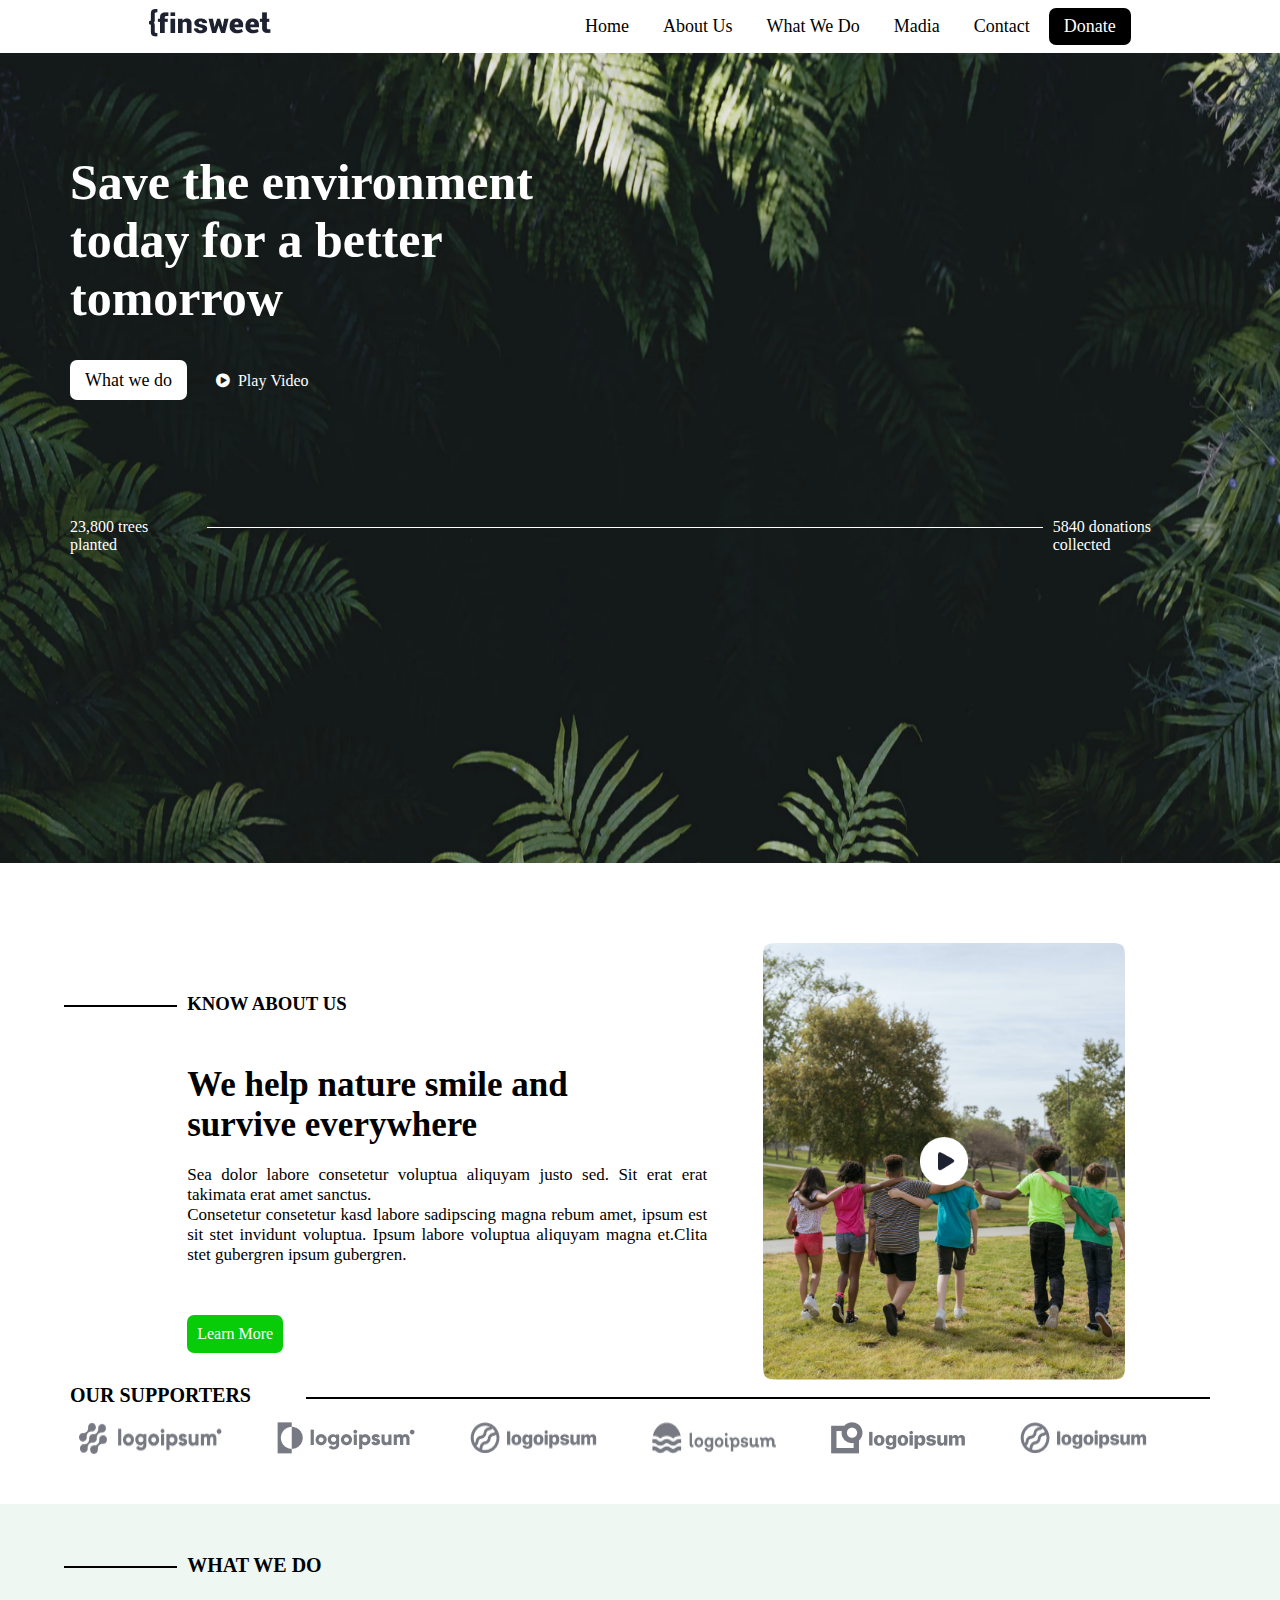
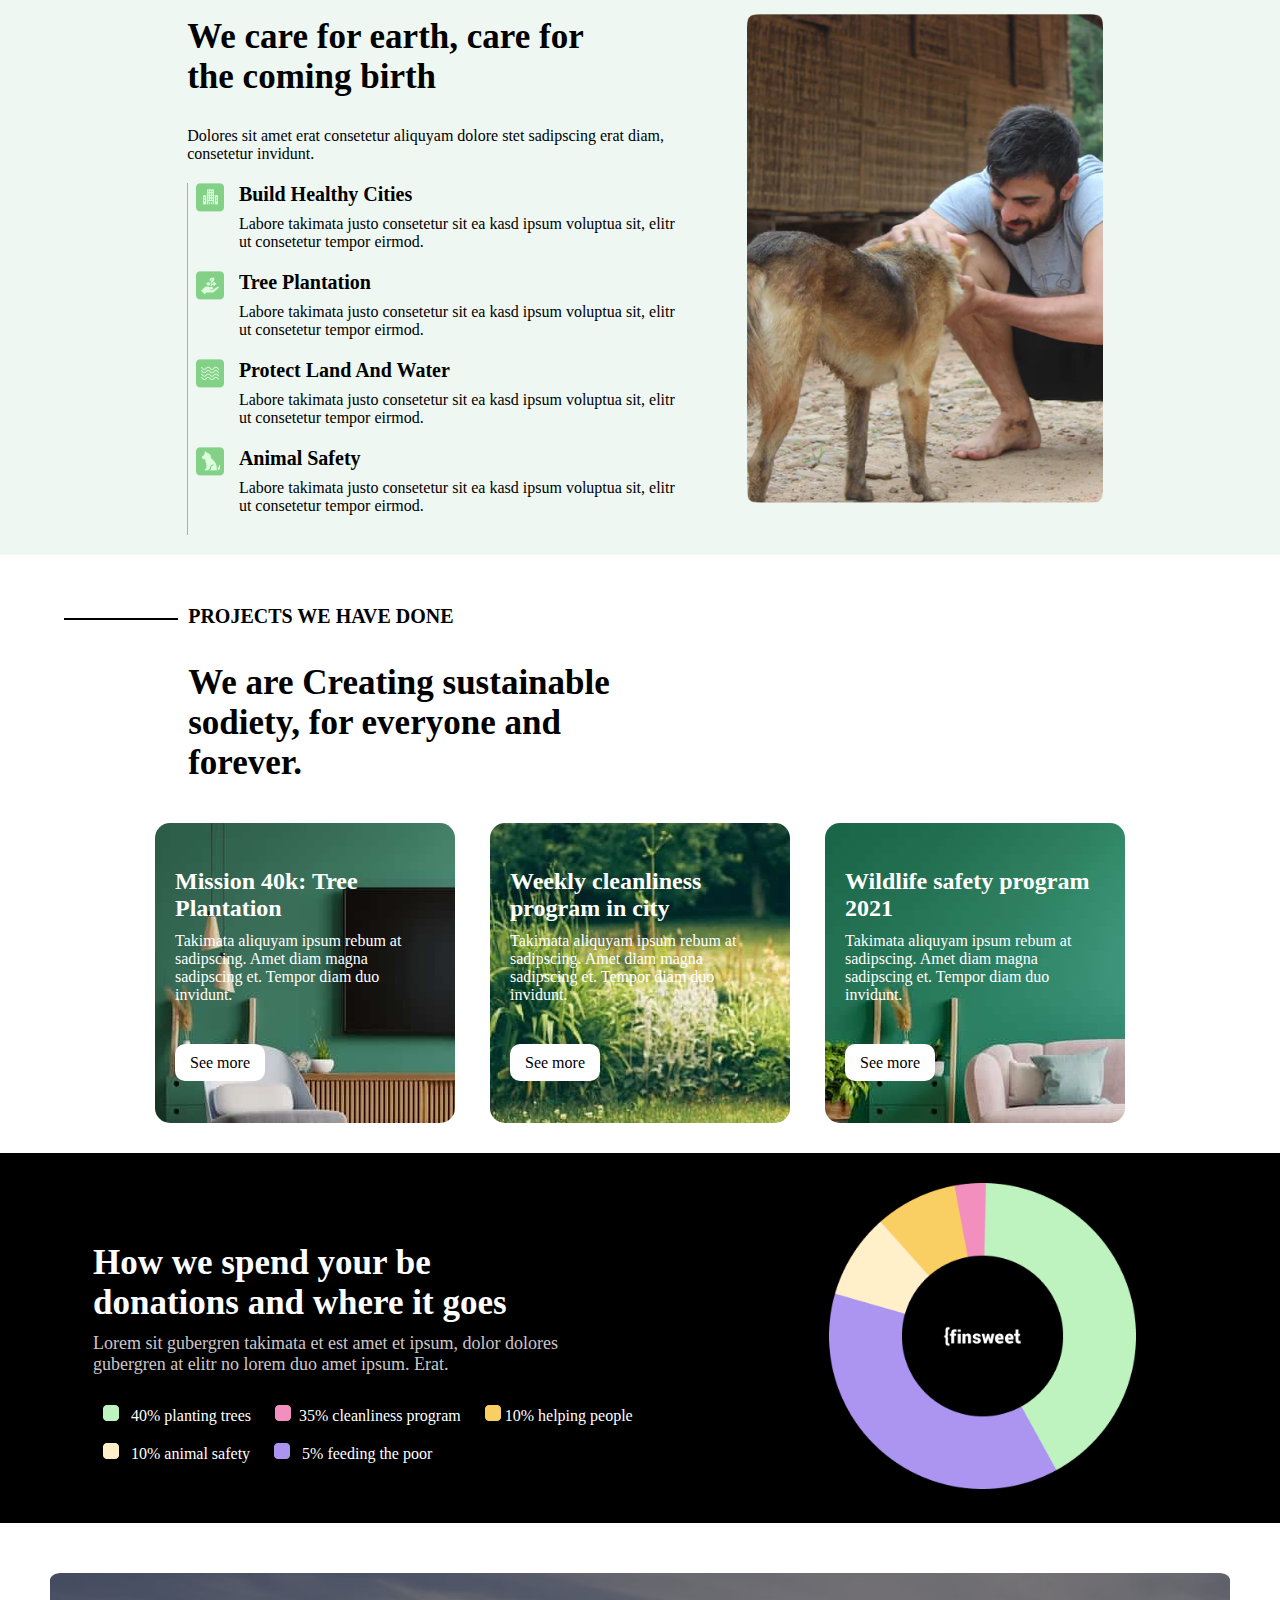
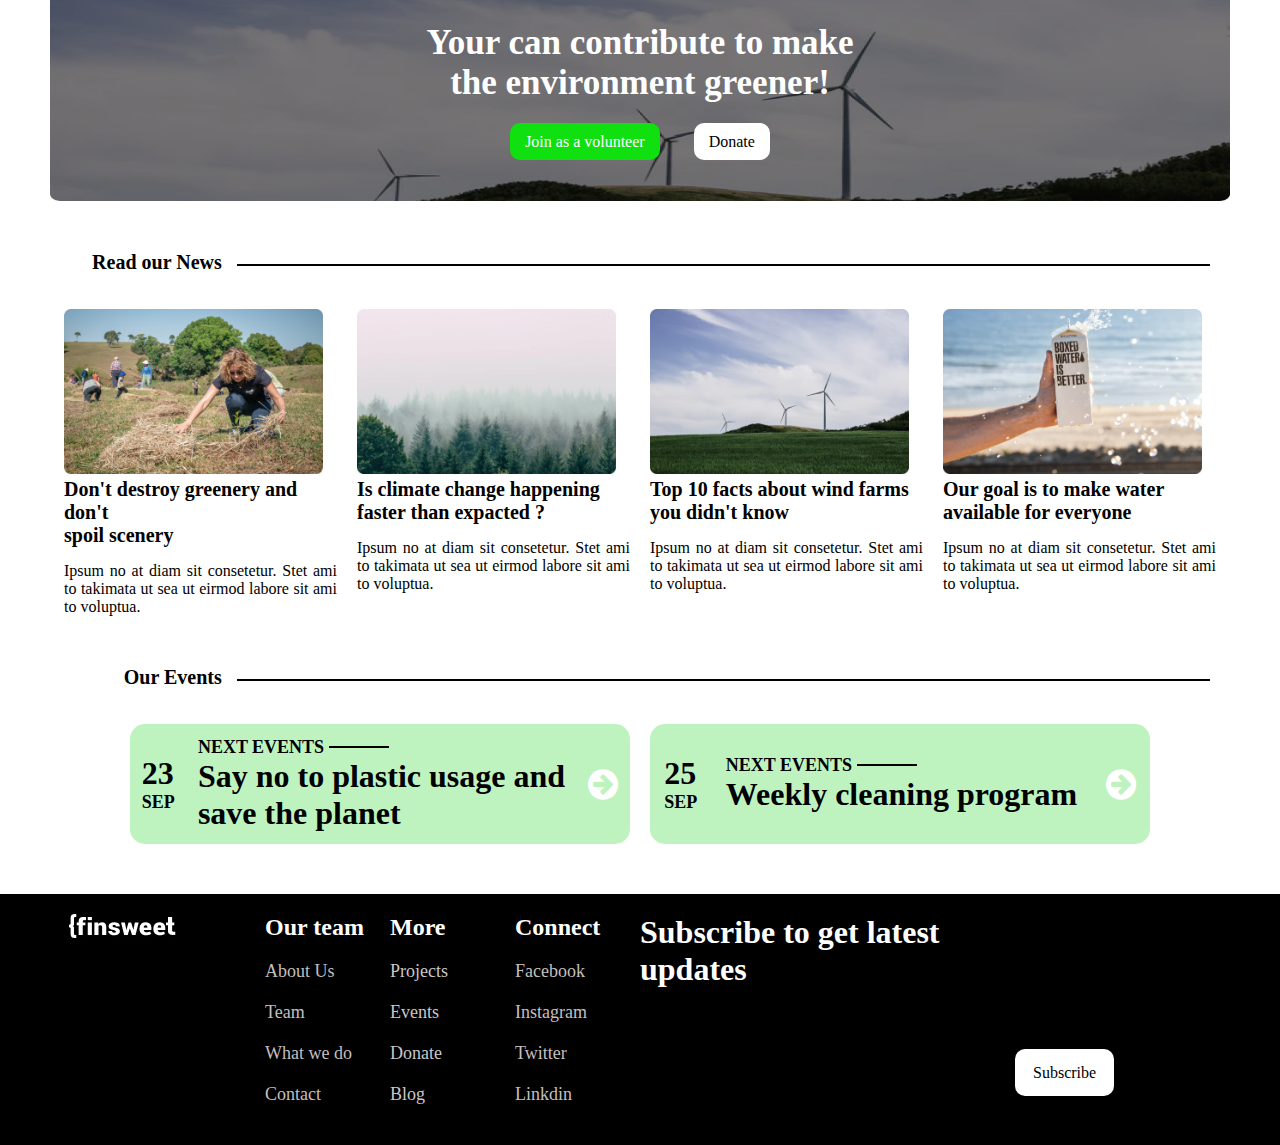
<file: index.html>
<!DOCTYPE html>
<html lang="en">
<head>
    <meta charset="UTF-8">
    <meta http-equiv="X-UA-Compatible" content="IE=edge">
    <meta name="viewport" content="width=device-width, initial-scale=1.0">
    <!-- icons link -->
    <link rel="stylesheet" href="https://cdnjs.cloudflare.com/ajax/libs/font-awesome/4.7.0/css/font-awesome.css" integrity="sha512-5A8nwdMOWrSz20fDsjczgUidUBR8liPYU+WymTZP1lmY9G6Oc7HlZv156XqnsgNUzTyMefFTcsFH/tnJE/+xBg==" crossorigin="anonymous" referrerpolicy="no-referrer" />
    <!-- css link -->
    <link rel="stylesheet" href="style.css">
    <title>Finsweet</title>
</head>
<body>
    <header>
        <!-- header section start -->
        <div class="header-section">
            <div class="logo">
                <img src="images/Shape.png" alt="logo">
            </div>
            <nav>
                <ul>
                    <li><a href="index.html">Home</a></li>
                    <li><a href="about.html">About Us</a></li>
                    <li><a href="#">What We Do</a></li>
                    <li><a href="#">Madia</a></li>
                    <li><a href="#">Contact</a></li>
                    <li><a href="#" class="donate">Donate</a></li>
                </ul>
            </nav>
        </div>
        <!-- header section end -->
        <!-- header contant section start -->
        <div class="header-contant">
            <h1>Save the environment <br> today for a better <br>   tomorrow</h1>
            <a href="#">What we do</a> 
            <i class="fa fa-play-circle" aria-hidden="true">&nbsp; Play Video</i>
            <div class="header-trees">
                <p>23,800 trees planted</p>
                <div class="header-trees-text"> </div>
                <p>5840 donations collected</p>
            </div>
        </div>
    </header>
    <main>
        <!-- about section start -->
        <section id="about">
            <div class="about">
                <div class="about-1">
                    <div class="about-left-colam"></div>
                  <div class="about-left">
                    <h3>Know about us</h3>
                    <h1>We help nature smile and <br> survive everywhere</h1>
                    <p>Sea dolor labore consetetur voluptua aliquyam justo sed. Sit erat erat takimata erat amet sanctus.</p>
                    <p>Consetetur consetetur kasd labore sadipscing magna rebum amet, ipsum est sit stet invidunt voluptua. Ipsum labore voluptua aliquyam magna et.Clita stet gubergren ipsum gubergren.</p>
                    <a href="#">Learn More</a>
                  </div>
                  <div class="about-right">
                      <img src="images/Video.png">
                  </div>
                </div>
            </div>
            <div class="supporters">
               <div class="supporter-text">
                   <h2>our supporters</h2>
               </div>
               <div class="supporter-colum"></div>
            </div>
            <div class="supporters-img">
                <img src="images/Logo (10).png">
                <img src="images/Logo (1).png">
                <img src="images/Logo (2).png">
                <img src="images/Logo (3).png">
                <img src="images/Logo (4).png">
                <img src="images/Logo (2).png">
            </div>
        </section>
        <!-- about section end -->
        <!-- what we do section start -->
        <section id="what-we-do">
            <div class="what-we-do">
                <div class="what-we-do-1">
                    <div class="what-we-do-calm"></div>
                    <div class="what-we-do-contant">
                        <h2>what we do</h2>
                        <h1>We care for earth, care for <br> the coming birth</h1>
                        <p>
                            Dolores sit amet erat consetetur aliquyam dolore stet sadipscing erat diam, consetetur invidunt.
                        </p>
                        <div class="what-we-do-text">
                            <div class="what-we-do-icons">
                                <div class="what-img">
                                    <img src="images/Icon.png" >
                                </div>
                                <div class="do-text">
                                    <h2>Build Healthy Cities</h2>
                                    <p>Labore takimata justo consetetur sit ea kasd ipsum voluptua sit, elitr ut consetetur tempor eirmod.</p>
                                </div>
                            </div>
                            <div class="what-we-do-icons">
                                <div class="what-img">
                                    <img src="images/Icon (1).png" >
                                </div>
                                <div class="do-text">
                                    <h2>Tree Plantation</h2>
                                    <p>Labore takimata justo consetetur sit ea kasd ipsum voluptua sit, elitr ut consetetur tempor eirmod.</p>
                                </div>
                            </div>
                            <div class="what-we-do-icons">
                                <div class="what-img">
                                    <img src="images/Icon (2).png" >
                                </div>
                                <div class="do-text">
                                    <h2>Protect Land and Water</h2>
                                    <p>Labore takimata justo consetetur sit ea kasd ipsum voluptua sit, elitr ut consetetur tempor eirmod.</p>
                                </div>
                            </div>
                            <div class="what-we-do-icons">
                                <div class="what-img">
                                    <img src="images/Icon (3).png" >
                                </div>
                                <div class="do-text">
                                    <h2>Animal Safety</h2>
                                    <p>Labore takimata justo consetetur sit ea kasd ipsum voluptua sit, elitr ut consetetur tempor eirmod.</p>
                                </div>
                            </div>
                        </div>
                    </div>
                    <div class="what-we-do-contant-1">
                        <img src="images/Image.png">
                    </div>
                </div>
            </div>
        </section>
        <!-- What we section end -->
        <!-- projects section start -->
        <section id="projects">
            <div class="projects">
                <div class="projects-contant">
                    <div class="projects-calm"></div>
                    <div class="projects-text">
                        <h2>Projects we have done</h2>
                        <h1>We are Creating sustainable <br> sodiety, for everyone and <br> forever.</h1>
                    </div>
                </div>
                
            </div>
            <div class="projects-contant-img">
                <div class="projects-img">
                    <div class="projects-img-1">
                        <h2>Mission 40k: Tree <br> Plantation</h2>
                        <p>Takimata aliquyam ipsum rebum at sadipscing. Amet diam magna sadipscing et. Tempor diam duo invidunt.</p>
                        <a href="#">See more</a>
                    </div>
                    <div class="projects-img-2">
                        <h2>Weekly cleanliness <br> program in city   </h2>
                        <p>Takimata aliquyam ipsum rebum at sadipscing. Amet diam magna sadipscing et. Tempor diam duo invidunt.</p>
                        <a href="#">See more</a>
                    </div>
                    <div class="projects-img-3">
                        <h2>Wildlife safety program <br> 2021</h2>
                        <p>Takimata aliquyam ipsum rebum at sadipscing. Amet diam magna sadipscing et. Tempor diam duo invidunt.</p>
                        <a href="#">See more</a>
                    </div>
                </div>
            </div>
        </section>
        <!-- Projects section end -->
        <section id="donate">
            <div class="media">
                <div class="media-contant">
                    <div class="media-left">
                        <h1>How we spend your be <br> donations and where it goes </h1>
                        <p>Lorem sit gubergren takimata et est amet et ipsum, dolor dolores gubergren at elitr no lorem duo amet ipsum. Erat.</p>
                        <span><img src="images/Rectangle 1311.png"> &nbsp; 40% planting trees</span> 
                        <span><img src="images/Rectangle 1311 (4).png" > &nbsp;35% cleanliness program </span>
                        <span><img src="images/Rectangle 1311 (3).png" >&nbsp;10% helping people</span> <br> <br>
                        <span ><img src="images/Rectangle 1311 (2).png"> &nbsp; 10% animal safety</span>
                        <span> <img src="images/Rectangle 1311 (1).png"> &nbsp; 5% feeding the poor</span>
                    </div>
                    <div class="media-right">
                        <img src="images/Chart.png">
                    </div>
                </div>
            </div>
        </section>
        <!-- media section end -->
        <!-- environment section start -->
        <section id="environment">
            <div class="volunteer">
                <h1>Your can contribute to make <br> the environment greener! </h1>
                <a href="#" id="join">Join as a volunteer</a>
                <a href="#" id="btn-donate">Donate</a>
            </div>
        </section>
        <!-- environment section end -->
        <section id="news">
            <div class="news">
                <div class="news-text"><h1>Read our News</h1></div>
                <div class="news-calm"></div>
            </div>
            <div class="news-contant">
                <div class="news-contant-1">
                    <div class="news-container">
                        <img src="images/Thumbnail.png">
                        <h2>Don't destroy greenery and don't <br> spoil scenery</h2>
                        <p>Ipsum no at diam sit consetetur. Stet ami to takimata ut sea ut eirmod labore sit ami to voluptua.</p>
                    </div>
                    <div class="news-container">
                        <img src="images/Thumbnail (1).png">
                        <h2>Is climate change happening <br> faster than expacted ?</h2>
                        <p>Ipsum no at diam sit consetetur. Stet  ami to takimata ut sea ut eirmod labore sit ami to  voluptua.</p>
                    </div>
                    <div class="news-container">
                        <img src="images/Thumbnail (2).png">
                        <h2>Top 10 facts about wind farms <br> you didn't know</h2>
                        <p>Ipsum no at diam sit consetetur. Stet ami to takimata ut sea ut eirmod labore sit  ami to voluptua.</p>
                    </div>
                    <div class="news-container">
                        <img src="images/Thumbnail (3).png">
                        <h2>Our goal is to make water <br> available for everyone</h2>
                        <p>Ipsum no at diam sit consetetur. Stet ami to takimata ut sea ut eirmod labore sit ami to voluptua.</p>
                    </div>
                </div>
            </div>
        </section>
        <!-- news section end -->
        <!-- events section start -->
        <section id="events">
            <!-- the Yousing of news section class -->
            <div class="news">
                <div class="news-text">
                    <h1>Our Events</h1>
                </div>
                <div class="news-calm"></div>
            </div>
            <div class="events">
                <div class="events-contant">
                    <div class="events-left">
                        <div class="events-left-1">
                            <h1>23</h1>
                            <h2>SEP</h2>
                        </div>
                        <div class="events-left-2">
                            <h2>next events</h2><div id="calm"></div>
                            <h1>Say no to plastic usage and <br> save the planet</h1>
                        </div>
                        <div class="events-left-3">
                            <i class="fa fa-arrow-circle-right" aria-hidden="true"></i>
                        </div>
                    </div>
                    <div class="events-right">
                        <div class="events-left-1">
                            <h1>25</h1>
                            <h2>SEP</h2>
                        </div>
                        <div class="events-left-2">
                            <h2>next events</h2><div id="calm"></div>
                            <h1>Weekly cleaning program</h1>
                        </div>
                        <div class="events-left-3">
                            <i class="fa fa-arrow-circle-right" aria-hidden="true"></i>
                        </div>
                    </div>
                </div>
            </div>
        </section>
        <!-- events section end -->
    </main>
    <footer>
        <div class="footer-1">
            <img src="images/Logo7.png">
        </div>
        <div class="footer-2">
            <h2>Our team </h2>
            <ul>
                <li><a href="#about">About Us</a></li>
                <li><a href="#environment">Team</a></li>
                <li><a href="#what-we-do">What we do</a></li>
                <li><a href="">Contact</a></li>
            </ul>
        </div>
        <div class="footer-3"> 
            <h2>More</h2>
            <ul>
                <li><a href="#media">Projects</a></li>
                <li><a href="#events">Events</a></li>
                <li><a href="#donate">Donate</a></li>
                <li><a href="#news">Blog</a></li>
            </ul>
        </div>
        <div class="footer-4">
            <h2>Connect</h2>
            <ul>
                <li><a href="#">Facebook</a></li>
                <li><a href="#">Instagram</a></li>
                <li><a href="#">Twitter</a></li>
                <li><a href="#">Linkdin</a></li>
            </ul>
        </div>
        <div class="footer-5">
            <h1>Subscribe to get latest <br> updates</h1>
        </div>
        <div class="footer-6">
            <a href="#">Subscribe</a>
        </div>
    </footer>
</body>
</html>
</file>
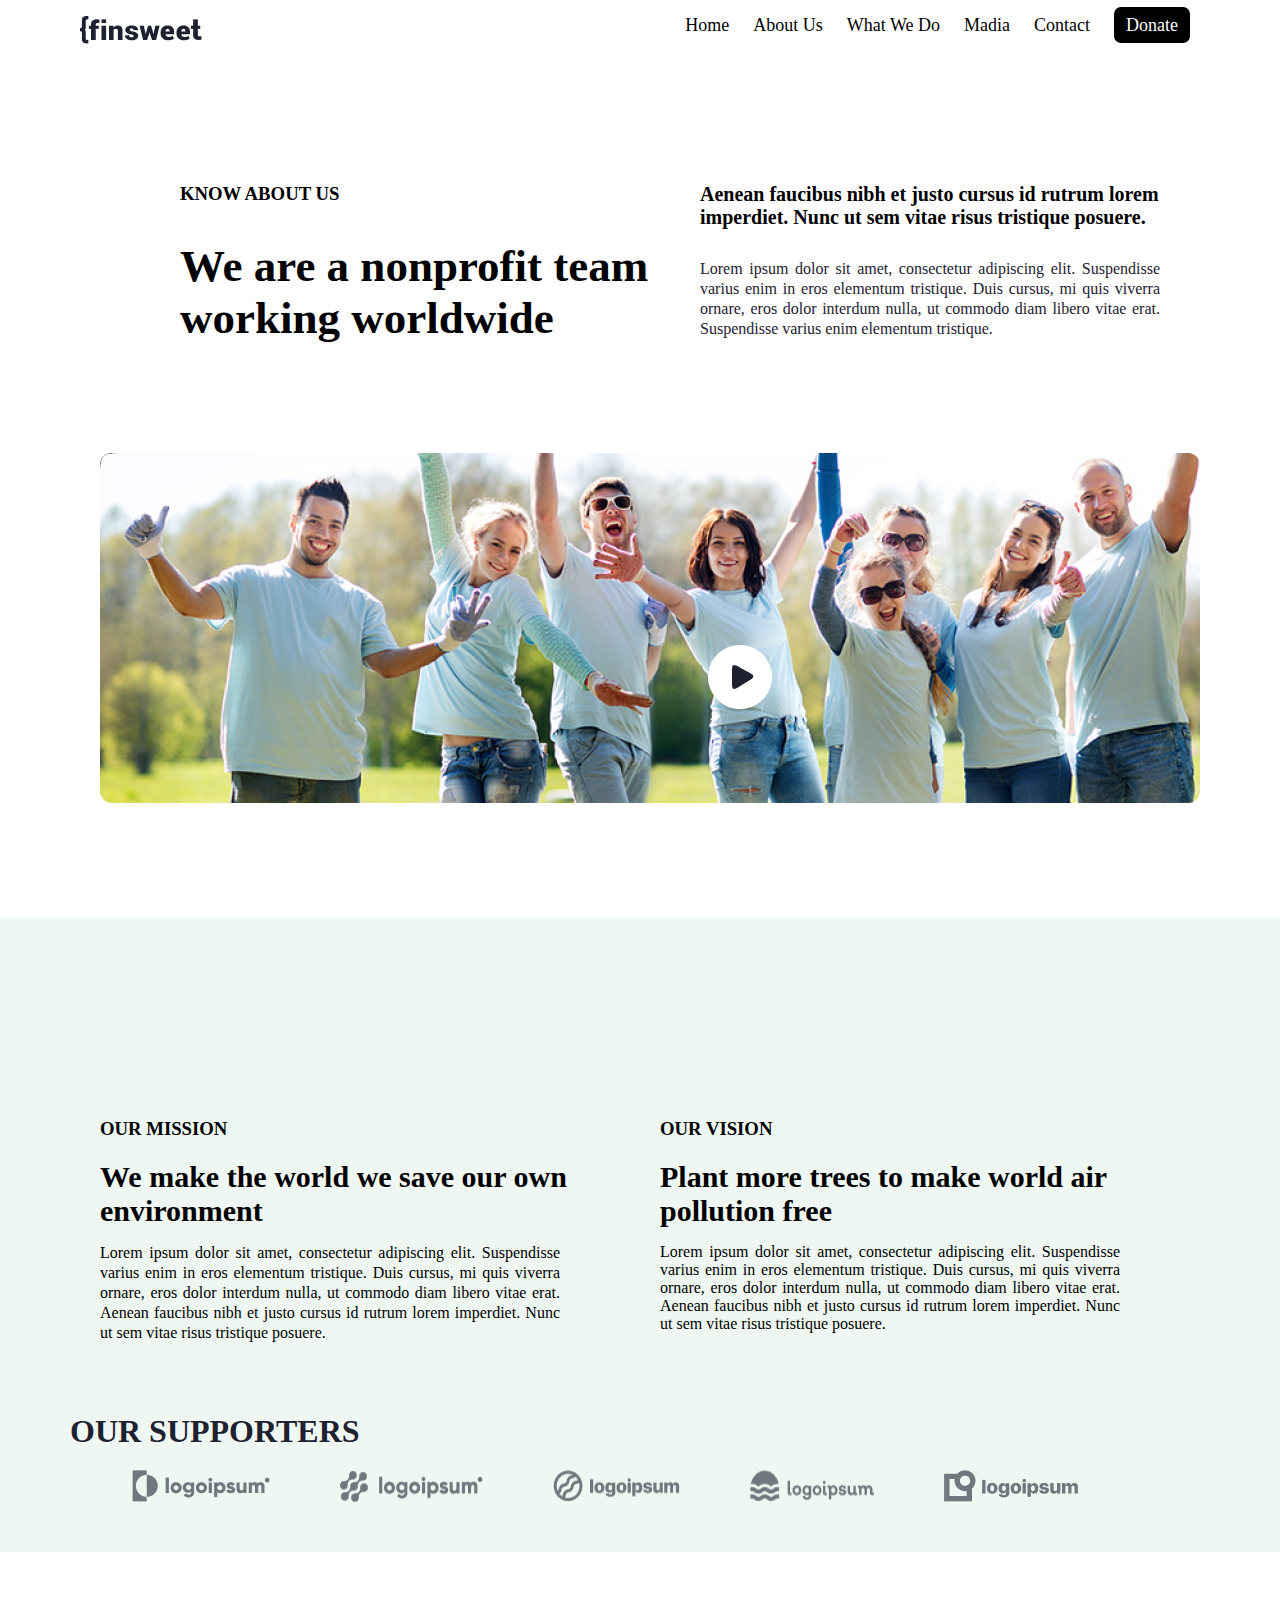
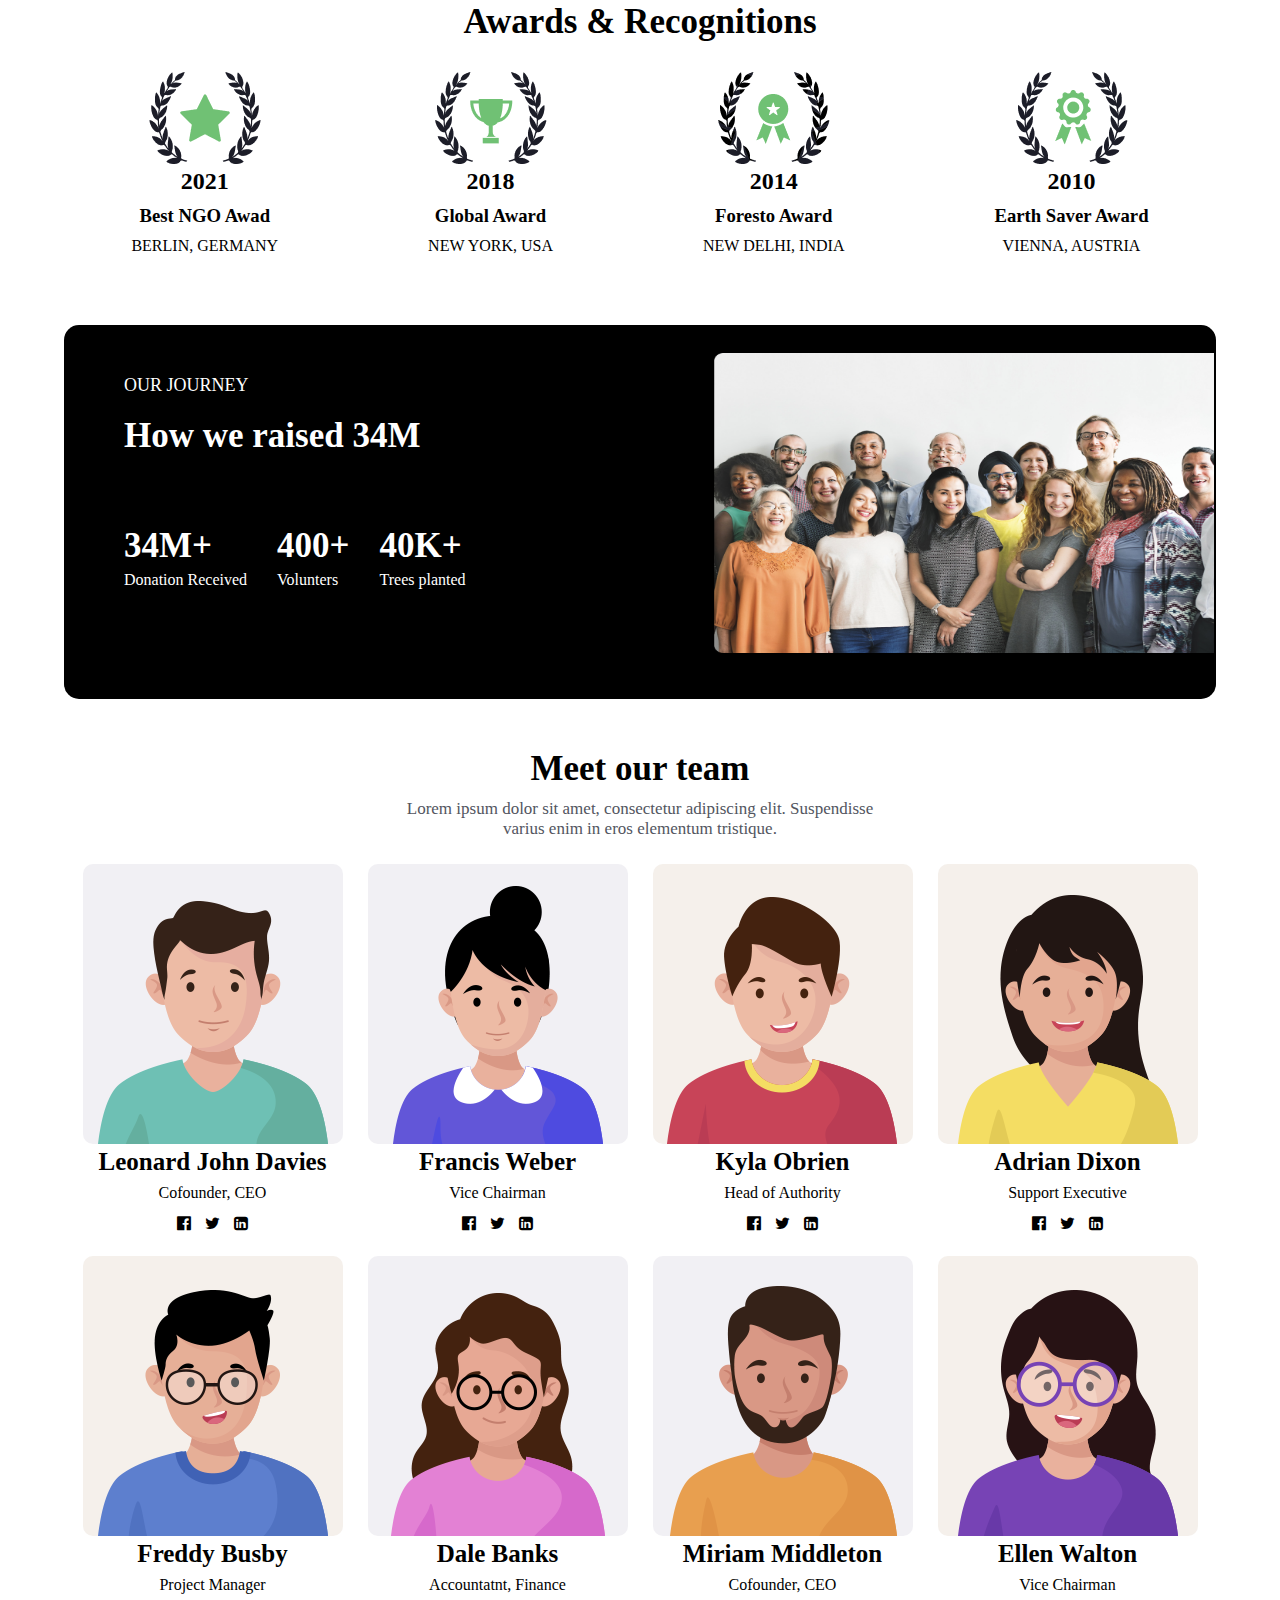
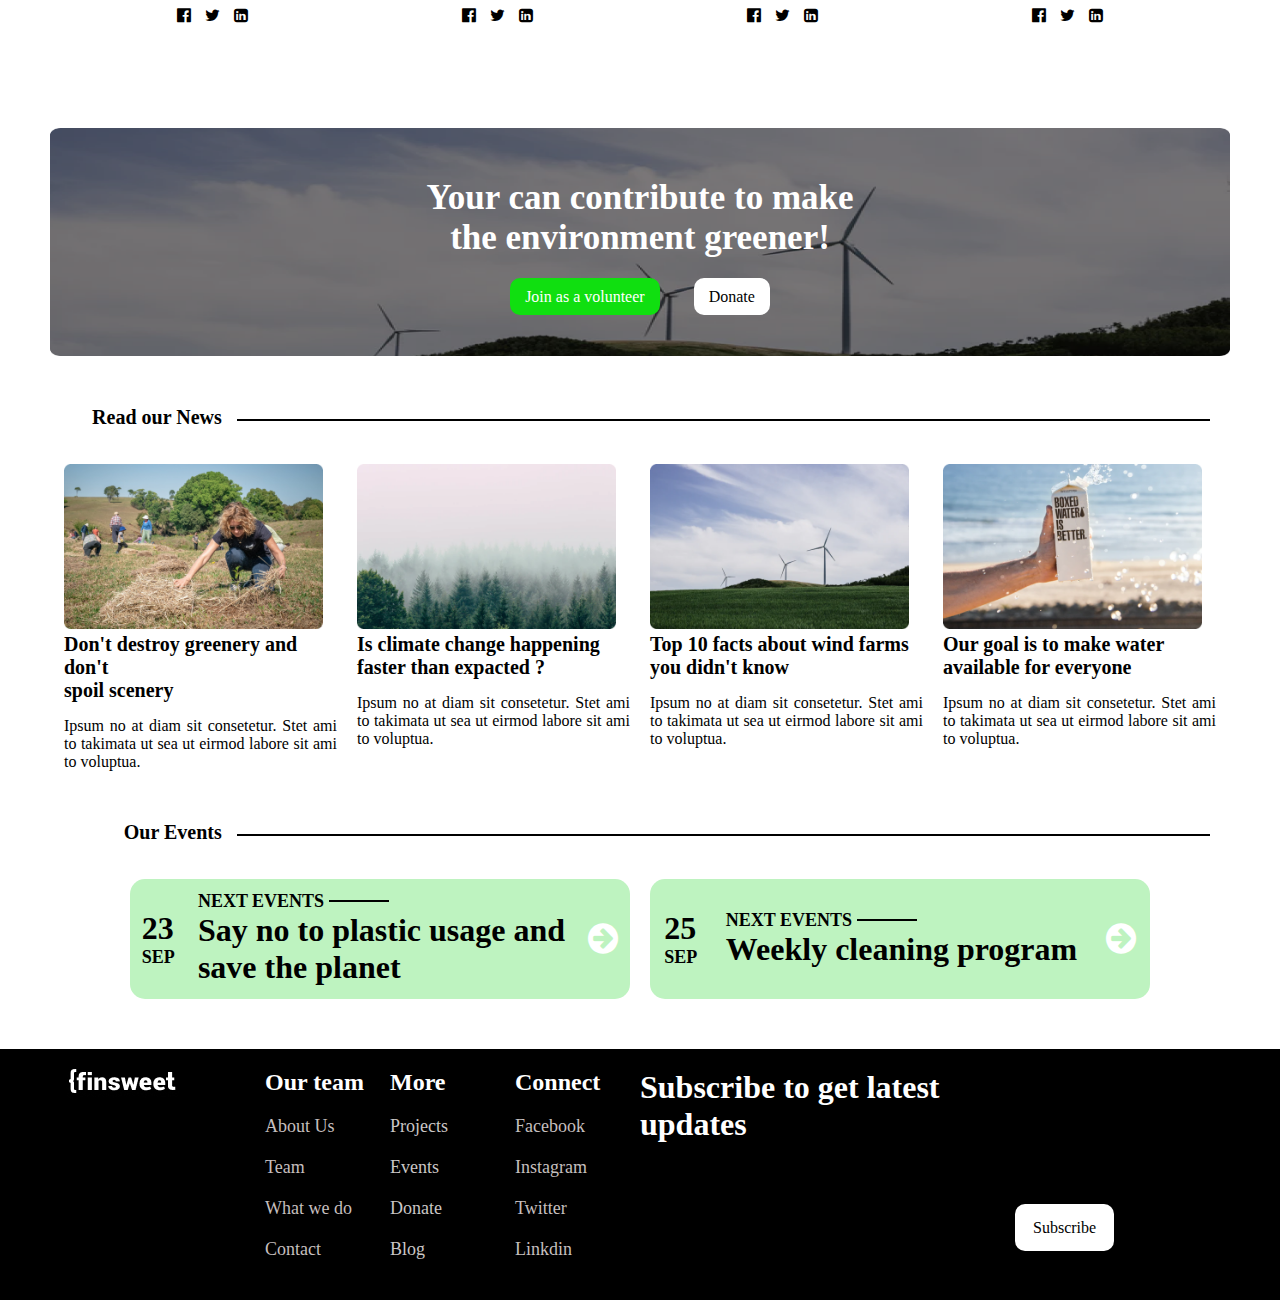
<file: about.html>
<!DOCTYPE html>
<html lang="en">
<head>
    <meta charset="UTF-8">
    <meta http-equiv="X-UA-Compatible" content="IE=edge">
    <meta name="viewport" content="width=device-width, initial-scale=1.0">
    <!-- icons link -->
    <link rel="stylesheet" href="https://cdnjs.cloudflare.com/ajax/libs/font-awesome/4.7.0/css/font-awesome.css" integrity="sha512-5A8nwdMOWrSz20fDsjczgUidUBR8liPYU+WymTZP1lmY9G6Oc7HlZv156XqnsgNUzTyMefFTcsFH/tnJE/+xBg==" crossorigin="anonymous" referrerpolicy="no-referrer" />
    <!-- css link -->
    <link rel="stylesheet" href="about-style.css">
    
    <title>Finsweet</title>
</head>
<body>
    <!-- navigacation section  -->
    <nav>
        <div class="logo">
            <img src="images/Shape.png" alt="logo">
        </div>
        <div class="menu">
            <ul>
                <li><a href="index.html">Home</a></li>
                <li><a href="about.html">About Us</a></li>
                <li><a href="#">What We Do</a></li>
                <li><a href="#">Madia</a></li>
                <li><a href="#">Contact</a></li>
                <li><a href="#" class="donate">Donate</a></li>
            </ul>
        </div>
    </nav>
    <section id="header-contant">
        <div class="header-contant">
            <div class="header-contant-1">
                <h3>Know about us</h3>
                <h1>We are a nonprofit team working worldwide</h1>
            </div>
            <div class="header-contant-2">
                <h2>Aenean faucibus nibh et justo cursus id rutrum lorem imperdiet. Nunc ut sem vitae risus tristique posuere.</h2>
                <p>Lorem ipsum dolor sit amet, consectetur adipiscing elit. Suspendisse varius enim in eros elementum tristique. Duis cursus, mi quis viverra ornare, eros dolor interdum nulla, ut commodo diam libero vitae erat. Suspendisse varius enim elementum tristique.</p>
            </div>
        </div>
    </section>
    <!-- header contant end -->
    <main>      
        <section>
            <div class="mission">
                <div class="mission-contant">
                    <div class="mission-contant-1">
                        <h3>our mission</h3>
                        <h1>We make the world we save our own environment</h1>
                        <p>Lorem ipsum dolor sit amet, consectetur adipiscing elit. Suspendisse varius enim in eros elementum tristique. Duis cursus, mi quis viverra ornare, eros dolor interdum nulla, ut commodo diam libero vitae erat. Aenean faucibus nibh et justo cursus id rutrum lorem imperdiet. Nunc ut sem vitae risus tristique posuere.</p>
                    </div>
                    <div class="mission-contant-2">
                        <h3>our Vision</h3>
                        <h1>Plant more trees to make world air pollution free</h1>
                        <p>Lorem ipsum dolor sit amet, consectetur adipiscing elit. Suspendisse varius enim in eros elementum tristique. Duis cursus, mi quis viverra ornare, eros dolor interdum nulla, ut commodo diam libero vitae erat. Aenean faucibus nibh et justo cursus id rutrum lorem imperdiet. Nunc ut sem vitae risus tristique posuere.</p>
                    </div>
                </div>
                <h1 id="our-supporters-h1">our Supporters</h1>
                <div class="supporters-contant">
                    <img src="images/Logo (1).png" alt="logo">
                    <img src="images/Logo (10).png" alt="logo">
                    <img src="images/Logo (2).png" alt="logo">
                    <img src="images/Logo (3).png" alt="logo">
                    <img src="images/Logo (4).png" alt="logo">
                </div>
            </div>
        </section>
        <!-- mission section end -->
        <section>
            <div class="awards">
                <h1>Awards & Recognitions</h1>
                <div class="awards-contant">
                    <div class="awards-contant-text">
                        <img src="images/Award badge.png" alt="Award">
                        <h2>2021</h2>
                        <h3>Best NGO Awad</h3>
                        <p>Berlin, Germany</p>
                    </div>
                    <div class="awards-contant-text">
                        <img src="images/Award badge (1).png" alt="Award">
                        <h2>2018</h2>
                        <h3>Global Award</h3>
                        <p>New York, USA</p>
                    </div>
                    <div class="awards-contant-text">
                        <img src="images/Award badge (2).png" alt="Award">
                        <h2>2014</h2>
                        <h3>Foresto Award</h3>
                        <p>New Delhi, India</p>
                    </div>
                    <div class="awards-contant-text">
                        <img src="images/Award badge (3).png" alt="awards">
                        <h2>2010</h2>
                        <h3>Earth Saver Award</h3>
                        <p>Vienna, Austria</p>
                    </div>
                </div>
            </div>
        </section>
        <section id="journey">
            <div class="journey">
                <div class="journey-contant">
                    <h2>OUR JOURNEY </h2>
                    <h1>How we raised 34M</h1>
                    <div class="journey-container">
                        <div class="journey-contant-3">
                            <h1>34M+</h1>
                            <p>Donation Received</p>
                        </div>
                        <div class="journey-contant-3">
                            <h1>400+</h1>
                            <p>Volunters</p>
                        </div>
                        <div class="journey-contant-3">
                            <h1>40K+</h1>
                            <p>Trees planted</p>
                        </div>
                    </div>
                </div>
            </div>
        </section>
        <!-- journey section end -->
        <!-- meet section start -->
        <section>
            <div class="meet">
                <h1>Meet our team</h1>
                <p>Lorem ipsum dolor sit amet, consectetur adipiscing elit. Suspendisse varius enim in eros elementum tristique.</p>
                
            </div>
            <div class="meet-contant">
                <div class="meet-container">
                    <img src="images/teacher-1.png" alt="Teacher">
                    <h1>Leonard John Davies</h1>
                    <p>Cofounder, CEO</p>
                    <div class="meet-icons">
                        <i class="fa fa-facebook-official" aria-hidden="true"></i>
                        <i class="fa fa-twitter" aria-hidden="true"></i>
                        <i class="fa fa-linkedin-square" aria-hidden="true"></i>
                    </div>
                </div>
                <div class="meet-container">
                    <img src="images/teacher-2.png" alt="Teacher">
                    <h1>Francis Weber</h1>
                    <p>Vice Chairman</p>
                    <div class="meet-icons">
                        <i class="fa fa-facebook-official" aria-hidden="true"></i>
                        <i class="fa fa-twitter" aria-hidden="true"></i>
                        <i class="fa fa-linkedin-square" aria-hidden="true"></i>
                    </div>
                </div>
                <div class="meet-container">
                    <img src="images/teacher-3.png" alt="Teacher">
                    <h1>Kyla Obrien</h1>
                    <p>Head of Authority</p>
                    <div class="meet-icons">
                        <i class="fa fa-facebook-official" aria-hidden="true"></i>
                        <i class="fa fa-twitter" aria-hidden="true"></i>
                        <i class="fa fa-linkedin-square" aria-hidden="true"></i>
                    </div>
                </div>
                <div class="meet-container">
                    <img src="images/teacher-4.png" alt="Teacher">
                    <h1>Adrian Dixon</h1>
                    <p>Support Executive</p>
                    <div class="meet-icons">
                        <i class="fa fa-facebook-official" aria-hidden="true"></i>
                        <i class="fa fa-twitter" aria-hidden="true"></i>
                        <i class="fa fa-linkedin-square" aria-hidden="true"></i>
                    </div>
                </div>
            </div>
            <div class="meet-contant-1">
                <div class="meet-container-1">
                    <img src="images/teacher-5.png" alt="Teacher">
                    <h1>Freddy Busby</h1>
                    <p>Project Manager</p>
                    <div class="meet-icons">
                        <i class="fa fa-facebook-official" aria-hidden="true"></i>
                        <i class="fa fa-twitter" aria-hidden="true"></i>
                        <i class="fa fa-linkedin-square" aria-hidden="true"></i>
                    </div>
                </div>
                <div class="meet-container-1">
                    <img src="images/teacher-6.png" alt="Teacher">
                    <h1>Dale Banks</h1>
                    <p>Accountatnt, Finance</p>
                    <div class="meet-icons">
                        <i class="fa fa-facebook-official" aria-hidden="true"></i>
                        <i class="fa fa-twitter" aria-hidden="true"></i>
                        <i class="fa fa-linkedin-square" aria-hidden="true"></i>
                    </div>
                </div>
                <div class="meet-container-1">
                    <img src="images/teacher-7.png" alt="Teacher">
                    <h1>Miriam Middleton</h1>
                    <p>Cofounder, CEO</p>
                    <div class="meet-icons">
                        <i class="fa fa-facebook-official" aria-hidden="true"></i>
                        <i class="fa fa-twitter" aria-hidden="true"></i>
                        <i class="fa fa-linkedin-square" aria-hidden="true"></i>
                    </div>
                </div>
                <div class="meet-container-1">
                    <img src="images/teacher-8.png" alt="Teacher">
                    <h1>Ellen Walton</h1>
                    <p>Vice Chairman</p>
                    <div class="meet-icons">
                        <i class="fa fa-facebook-official" aria-hidden="true"></i>
                        <i class="fa fa-twitter" aria-hidden="true"></i>
                        <i class="fa fa-linkedin-square" aria-hidden="true"></i>
                    </div>
                </div>
            </div>
        </section>
        <!-- meet section end -->
        <!-- environment section start -->
        <section id="environment">
            <div class="volunteer">
                <h1>Your can contribute to make <br> the environment greener! </h1>
                <a href="#" id="join">Join as a volunteer</a>
                <a href="#" id="btn-donate">Donate</a>
            </div>
        </section>
        <!-- environment section end -->
        <section id="news">
            <div class="news">
                <div class="news-text"><h1>Read our News</h1></div>
                <div class="news-calm"></div>
            </div>
            <div class="news-contant">
                <div class="news-contant-1">
                    <div class="news-container">
                        <img src="images/Thumbnail.png">
                        <h2>Don't destroy greenery and don't <br> spoil scenery</h2>
                        <p>Ipsum no at diam sit consetetur. Stet ami to takimata ut sea ut eirmod labore sit ami to voluptua.</p>
                    </div>
                    <div class="news-container">
                        <img src="images/Thumbnail (1).png">
                        <h2>Is climate change happening <br> faster than expacted ?</h2>
                        <p>Ipsum no at diam sit consetetur. Stet  ami to takimata ut sea ut eirmod labore sit ami to  voluptua.</p>
                    </div>
                    <div class="news-container">
                        <img src="images/Thumbnail (2).png">
                        <h2>Top 10 facts about wind farms <br> you didn't know</h2>
                        <p>Ipsum no at diam sit consetetur. Stet ami to takimata ut sea ut eirmod labore sit  ami to voluptua.</p>
                    </div>
                    <div class="news-container">
                        <img src="images/Thumbnail (3).png">
                        <h2>Our goal is to make water <br> available for everyone</h2>
                        <p>Ipsum no at diam sit consetetur. Stet ami to takimata ut sea ut eirmod labore sit ami to voluptua.</p>
                    </div>
                </div>
            </div>
        </section>
        <!-- news section end -->
        <!-- events section start -->
        <section id="events">
            <!-- the Yousing of news section class -->
            <div class="news">
                <div class="news-text">
                    <h1>Our Events</h1>
                </div>
                <div class="news-calm"></div>
            </div>
            <div class="events">
                <div class="events-contant">
                    <div class="events-left">
                        <div class="events-left-1">
                            <h1>23</h1>
                            <h2>SEP</h2>
                        </div>
                        <div class="events-left-2">
                            <h2>next events</h2><div id="calm"></div>
                            <h1>Say no to plastic usage and <br> save the planet</h1>
                        </div>
                        <div class="events-left-3">
                            <i class="fa fa-arrow-circle-right" aria-hidden="true"></i>
                        </div>
                    </div>
                    <div class="events-right">
                        <div class="events-left-1">
                            <h1>25</h1>
                            <h2>SEP</h2>
                        </div>
                        <div class="events-left-2">
                            <h2>next events</h2><div id="calm"></div>
                            <h1>Weekly cleaning program</h1>
                        </div>
                        <div class="events-left-3">
                            <i class="fa fa-arrow-circle-right" aria-hidden="true"></i>
                        </div>
                    </div>
                </div>
            </div>
        </section>
        <!-- events section end -->
    </main>
    <footer>
        <div class="footer-1">
            <img src="images/Logo7.png">
        </div>
        <div class="footer-2">
            <h2>Our team </h2>
            <ul>
                <li><a href="#about">About Us</a></li>
                <li><a href="#environment">Team</a></li>
                <li><a href="#what-we-do">What we do</a></li>
                <li><a href="">Contact</a></li>
            </ul>
        </div>
        <div class="footer-3"> 
            <h2>More</h2>
            <ul>
                <li><a href="#media">Projects</a></li>
                <li><a href="#events">Events</a></li>
                <li><a href="#donate">Donate</a></li>
                <li><a href="#news">Blog</a></li>
            </ul>
        </div>
        <div class="footer-4">
            <h2>Connect</h2>
            <ul>
                <li><a href="#">Facebook</a></li>
                <li><a href="#">Instagram</a></li>
                <li><a href="#">Twitter</a></li>
                <li><a href="#">Linkdin</a></li>
            </ul>
        </div>
        <div class="footer-5">
            <h1>Subscribe to get latest <br> updates</h1>
        </div>
        <div class="footer-6">
            <a href="#">Subscribe</a>
        </div>
    </footer>
    </main>
</body>
</html>
</file>
<file: style.css>
*{
    margin: 0%;
    padding: 0%;
    box-sizing: border-box;
}
/* header section start */
.header-section{
    width: 100%;
    display: flex;
    justify-content: space-around;
    padding: 8px 0;
}
nav ul li{
    list-style: none;
    padding: 8px 15px;
    display: inline-block;
}
nav ul li a{
    text-decoration: none;
    color: black;
    font-size: 18px;
}
nav ul li:nth-of-type(6){
    background-color: black;
    border-radius: 7px;
    color: white;
}
a.donate{
    color: white;
}
/* header section end */
.header-contant{
    width: 100%;
    height: 90vh;
    background-image: url(images/BG\ Image.png);
    background-repeat: no-repeat;
    background-size: 100% 100%; 
    padding: 50px 70px;
    color: white;
}
.header-contant h1{
    color: white;
    font-size: 50px;
    padding-top: 50px;
    padding-bottom: 35px;
}
.header-contant a{
    background-color: white;
    padding: 10px 15px;
    border-radius: 7px;
    text-decoration: none;
    color: black;
    font-size: 18px;
}
.header-contant i{
    padding: 10px 25px;
    cursor: pointer;
}
.header-trees-text{
    width: 850px;
    height: 1px;
    background-color: white;
    margin-top: 9px;
}
.header-trees{
    padding-top: 120px;
    display: flex;
    justify-content: center;
    gap: 10px;
}
/* header contant section end */
/* about section start */
#about{
    width: 100%;
    
}
.about{
    width: 100%;
    display: flex;
    justify-content: center;
    margin-top: 80px;
}
.about-1{
    width: 90%;
    display: flex;
    justify-content: center;
    gap: 10px;
}
.about-left-colam{
    flex-basis: 10%;
}
.about-left{
    flex-basis: 50%;
}
.about-left{
    padding-top: 50px;
}
.about-right{
    flex-basis: 40%;
}
.about-right img{
    width: 80%;
}
.about-left-colam{
    width: 80px;
    height: 2px;
    background-color: black;
    margin-top: 62px;
}
.about-left h3{
    text-transform: uppercase;
    padding-bottom: 50px;
}
.about-left h1{
    font-size: 35px;
    width: 500px;
    padding-bottom: 20px;
}
.about-left p{
    width: 520px;
    text-align: justify;
    font-size: 17px;
}
.about-left a{
    margin-top: 50px;
    display: inline-block;
    text-decoration: none;
    padding: 10px;
    background-color: rgb(7, 204, 7);
    color: white;
    border-radius: 7px;
}
.supporters{
    width: 100%;
    display: flex;
    justify-content: center;
    gap: 10px;
    padding: 0px 70px;
    margin-bottom: 15px;
}
.supporter-text{
    flex-basis: 20%;
}
.supporter-colum{
    flex-basis: 80%;
}
.supporter-text h2{
    text-transform: uppercase;
    font-size: 20px;
}
.supporter-colum{
    width: 80%;
    height: 2px;
    background-color: black;
    margin-top: 13px;
}
.supporters-img{
    width: 100%;
    display: flex;
    flex-wrap: wrap;
    justify-content: center;
    margin-bottom: 50px;
    
}
.supporters-img img{
    padding-right: 55px;
}
/* about section end */
/* what we do start */
.what-we-do{
    width: 100%;
    display: flex;
    justify-content: center;
    background-color: #EFF7F2;
    padding-top: 50px;
    padding-bottom: 20px;
    margin-bottom: 50px;

}
.what-we-do-1{
    width: 90%;
    display: flex;
    justify-content: center;
    gap: 10px;

}
.what-we-do-calm{
    flex-basis: 10%;
}
.what-we-do-calm{
    width: 80%;
    height: 2px;
    background-color: black;
    margin-top: 12px;
}
.what-we-do-contant{
    flex-basis: 45%;
}
.what-we-do-contant-1{
    flex-basis: 45%;
}
.what-we-do-contant-1 img{
    width: 70%;
    margin-left: 40px;
    margin-top: 60px;
}
.what-we-do-contant h2{
    text-transform: uppercase;
    font-size: 20px;
    padding-bottom: 40px;
}
.what-we-do-contant h1{
    font-size: 35px;
    padding-bottom: 30px;
}
.what-we-do-contant p{
    padding-bottom: 20px;
}
.what-we-do-text{
     border-left: 1px solid rgb(184, 170, 170);
}
.what-we-do-icons{
    width: 100%;
    display: flex;
    justify-content: center;
    gap: 15px;
}
.do-text h2{
    text-transform: capitalize;
    padding-bottom: 9px;
}
.do-text p{
    width: 450px;
}
/* what we do section end  */
.projects{
    width: 100%;
    display: flex;
    justify-content: center;

}
.projects-contant{
    width: 90%;
    display: flex;
    justify-content: flex-start;
    gap: 10px;
}
.projects-calm{
    flex-basis: 10%;
}
.projects-calm{
    width: 80%;
    height: 2px;
    background-color: black;
    margin-top: 13px;
}
.projects-text{
    flex-basis: 90%;
}
.projects-text h2{
    text-transform: uppercase;
    font-size: 20px;
    padding-bottom: 35px;
}
.projects-text h1{
    font-size: 35px;
    padding-bottom: 40px;
}
.projects-contant-img{
    width: 100%;
    display: flex;
    justify-content: center;
    margin-bottom: 30px;
}
.projects-img{
    width: 90%;
    display: flex;
    justify-content: center;
    flex-wrap: wrap;
    gap: 35px;
}
.projects-img-1{
    width: 300px;
    height: 300px;
    padding: 45px 20px;
    border-radius: 15px;
    background-image: url( images/blog-4.jpg);
    color: white;
}
.projects-img-1 h2{
    padding-bottom: 10px;
}
.projects-img-1 p{
    padding-bottom: 50px;
}
.projects-img-1 a{
    text-decoration: none;
    color: black;
    padding: 10px 15px;
    background-color: white;
    border-radius: 10px;
}
.projects-img-2{
    width: 300px;
    height: 300px;
    padding: 45px 20px;
    border-radius: 15px;
    background-image: url( images/blog-5.jpg);
    color: white;
}
.projects-img-2 h2{
    padding-bottom: 10px;
}
.projects-img-2 p{
    padding-bottom: 50px;
}
.projects-img-2 a{
    text-decoration: none;
    color: black;
    padding: 10px 15px;
    background-color: white;
    border-radius: 10px;
}
.projects-img-3{
    width: 300px;
    height: 300px;
    padding: 45px 20px;
    border-radius: 15px;
    background-image: url( images/blog-6.jpg);
    color: white;
}
.projects-img-3 h2{
    padding-bottom: 10px;
}
.projects-img-3 p{
    padding-bottom: 50px;
}
.projects-img-3 a{
    text-decoration: none;
    color: black;
    padding: 10px 15px;
    background-color: white;
    border-radius: 10px;
}
/* Projects section end */
/* media section start */
.media{
    width: 100%;
    display: flex;
    justify-content: center;
    background-color: black;
    padding: 10px;
    margin-bottom: 20px;
}
.media-contant{
    width: 90%;
    display: flex;
    justify-content: space-around;
    padding: 20px;
}
.media-left{
    flex-basis: 60%;
    color: white;
}
.media-left h1{
    padding-top: 60px;
    font-size: 35px;
    padding-bottom: 10px;
}
.media-left p{
    width: 80%;
    color: rgb(206, 198, 198);
    font-size: 18px;
    padding-bottom: 30px;
}
.media-left span{
    padding: 10px;
}
.media-right{
    flex-basis: 40%;
    
}
.media-right img{
    width: 70%;
    margin-left: 80px;
}
/* media section end */
/* environment section start  */
.volunteer{
    text-align: center;
    background-image: url(images/BG.png);
    background-repeat: no-repeat;
    background-size: 100% 100%;
    padding: 50px 60px;
    margin: 50px;
    color: white;
}
.volunteer h1{
    font-size: 35px;
    padding-bottom: 30px;
}
.volunteer a{
    text-decoration: none;
}
#join{
    padding: 10px 15px;
    background-color: rgb(16, 223, 16);
    color: white;
    margin-right: 30px;
    border-radius: 10px;
}
#btn-donate{
    padding: 10px 15px;
    background-color: white;
    color: black;
    border-radius: 10px;
}
/* environment section end */
/* news section start */
.news{
    width: 100%;
    display: flex;
    justify-content: center;
    padding: 0px 50px;
    gap: 15px;
    margin-bottom: 35px;
}
.news-text{
    flex-basis: 15%;
}
.news-text h1{
    font-size: 20px;
    text-align: right;
}
.news-calm{
    flex-basis: 85%;
    margin-right: 20px;
}
.news-calm{
    width: 70%;
    height: 2px;
    background-color: black;
    margin-top: 13px;
}
.news-contant{
    width: 100%;
    display: flex;
    justify-content: center;
    margin-bottom: 50px;
}
.news-contant-1{
    width: 90%;
    display: flex;
    justify-content: center;
    gap: 20px;
}
.news-container{
    flex-basis: 25%;
}
.news-container img{
    width: 95%;
}
.news-container h2{
    width: 100%;
    font-size: 20px;
    padding-bottom: 15px;
}
.news-container p{
    text-align: justify;
}
/* news section end */
/* events section start */
.events-container{
    width: 100%;
    display: flex;
    justify-content: center;
    gap: 10px;
    padding: 0px 30px;
}
.events{
    width: 100%;
    display: flex;
    justify-content: center;
}
.events-contant{
    width: 90%;
    display: flex;
    justify-content: center;
    gap: 20px;
    margin-bottom: 50px;
}
.events-left{
    width: 500px;
    height: 120px;
    display: flex;
    align-items: center;
    background-color: #BEF3C0;
    justify-content: space-around;
    border-radius: 15px;

}
.events-right{
    width: 500px;
    height: 120px;
    display: flex;
    justify-content: space-around;
    align-items: center;
    background-color: #BEF3C0;
    border-radius: 15px;
}
.events-left-1 h2{
     font-size: 18px;
}
.events-left-2 h2{
    text-transform: uppercase;
    font-size: 18px;
    display: inline-block;
}
.events-left-3 i{
    font-size: 35px;
    color: white;
    cursor: pointer;
}
#calm{
    display: inline-block;
    width: 60px;
    height: 2px;
    background-color: black;
    margin-left: 5px;
    margin-bottom: 5px;
}
/* events section section end */
footer{
   width: 100%;
   display: flex;
   flex-wrap: wrap;
   justify-content: space-around;
   padding: 20px 15px;
   background-color: black;
}
.footer-1{
    flex-basis: 20%;
}
.footer-1 img{
    margin-left: 50px;
    color: white;
}
.footer-2{
    flex-basis: 10%;
}
.footer-2 h2{
    padding-bottom: 20px;
    color: white;
}
.footer-2 ul li{
    list-style: none;
    padding-bottom: 20px;
}
.footer-2 ul li a{
    text-decoration: none;
    color: rgb(197, 190, 190);
    font-size: 18px;
}
.footer-3{
    flex-basis: 10%;
}
.footer-3 h2{
    padding-bottom: 20px;
    color: white;
}
.footer-3 ul li{
    list-style: none;
    padding-bottom: 20px;
}
.footer-3 ul li a{
    text-decoration: none;
    color: rgb(202, 198, 198);
    font-size: 18px;
}
.footer-4{
    flex-basis: 10%;
}
.footer-4 h2{
    padding-bottom: 20px;
    color: white;
}
.footer-4 ul li{
    list-style: none;
    padding-bottom: 20px;
}
.footer-4 ul li a{
    text-decoration: none;
    color: rgb(197, 191, 191);
    font-size: 18px;
}
.footer-5{
   flex-basis: 30%;
}
.footer-5 h1{
    color: white;
}
.footer-6{
    flex-basis: 20%;
    text-align: left;
    margin-top: 150px;
}
.footer-6 a{
   
   text-decoration: none;
   color: black;
   padding: 15px 18px;
   border-radius: 10px;
   background-color: white;
}
/* footer section end */
</file>
<file: about-style.css>
*{
    margin: 0;
    padding: 0;
    box-sizing: border-box;
}

nav{
    width: 100%;
    display: flex;
    justify-content: space-between;
    padding: 15px 80px;
    
}
.menu ul li{
    list-style: none;
    display: inline-block;
    padding: 0px 10px;
}
.menu ul li a{
    text-decoration: none;
    color: black;
    font-size: 18px;
}
ul li a.donate{
    padding: 8px 12px;
    background-color: black;
    border-radius: 7px;
    color: white;

}
/* navigation section end */
/* header contant section start */
.header-contant{
    width: 100%;
    height: 95vh;
    display: flex;
    justify-content: space-around;
    padding: 120px 60px 0px 180px;
    position: relative;
}
.header-contant-1{
    flex-basis: 50%;
}
.header-contant-1 h3{
    text-transform: uppercase;
    padding-bottom: 35px;
}
.header-contant-1 h1{
    width: 500px;
    font-size: 45px;
}
.header-contant-2{
    flex-basis: 50%;
}
.header-contant-2 h2{
    width: 470px;
    font-size: 20px;
    padding-bottom: 30px;
}
.header-contant-2 p{
    width: 460px;
    text-align: justify;
    line-height: 20px;
    color: #1D2130;
}
.header-contant::before{
    content: "";
    position: absolute;
    width: 100px;
    height: 2px;
    background-color: black;
    left: 53px;
    top: 130px;
}
/* header contant section end */
/* video section start */
.header-contant::before{
    content: "";
    position: absolute;
    width: 1100px;
    height: 350px;
    left: 100px;
    top: 390px;
    background-image: url(images/Video1.png);
    background-repeat: no-repeat;
    border-radius: 12px;
}
/* video section end */
.mission{
    background-color: #EFF7F2;
    margin-bottom: 50px;
}
.mission-contant{
    width: 100%;
    display: flex;
    justify-content: center;
    gap: 40px;
    padding: 200px 100px 70px 100px;
}
.mission-contant-1{
    flex-basis: 50%;
}
.mission-contant-1 h3{
    text-transform: uppercase;
    padding-bottom: 20px;
}
.mission-contant-1 h1{
    font-size: 30px;
    padding-bottom: 15px;
}
.mission-contant-1 p{
    width: 460px;
    text-align: justify;
    line-height: 20px;
    font-size: 16px;
}
.mission-contant-2{
    flex-basis: 50%;
}
.mission-contant-2 h3{
    text-transform: uppercase;
    padding-bottom: 20px;
}
.mission-contant-2 h1{
    font-size: 30px;
    padding-bottom: 15px;
}
.mission-contant-2 p{
    width: 460px;
    text-align: justify;
    list-style: 20px;
    font-size: 16px;
}
#our-supporters-h1{
    padding-left: 70px;
    text-transform: uppercase;
    color: #1D2130;
    padding-bottom: 20px;
}
.supporters-contant{
    width: 100%;
    display: flex;
    justify-content: center;
    
}
.supporters-contant img{
    padding-right: 70px;
    padding-bottom: 50px;
}
/* mission section end */
/* Awards section start */
.awards{
    margin-bottom: 50px;
}
.awards h1{
   text-align: center;
   font-size: 35px;
   padding-bottom: 30px;
}
.awards-contant{
    width: 100%;
    display: flex;
    justify-content: center;
    gap: 150px;
    text-align: center;
}
.awards-contant-text h2{
    font-weight: bold;
    padding-bottom: 10px;
}
.awards-contant-text h3{
    padding-bottom: 10px;
}
.awards-contant-text p{
    text-transform: uppercase;
    padding-bottom: 20px;
}
/* awards section end */
/* Journey section start */
#journey{
    width: 100%;
    display: flex;
    justify-content: center;
    margin-bottom: 30px;
    position: relative;
}
.journey{
    width: 90%;
    background-color: black;
    color: white;
    border-radius: 15px;
    padding: 50px 0px 50px 60px;
}
.journey-contant h2{
     text-transform: uppercase;
     font-size: 18px;
     padding-bottom: 20px;
     font-weight: 500;
}
.journey-contant h1{
    font-size: 35px;
    padding-bottom: 70px;
}
.journey-container{
    display: flex;
    justify-content: flex-start;
    gap: 30px;
}
.journey-contant-3 h1{
    padding-bottom: 5px;
}
.journey-contant-3 p{
    font-weight: 500;
    padding-bottom: 60px;
}
.journey::before{
    content: "";
    position: absolute;
    height: 300px;
    width: 500px;
    top: 28px;
    right: 66px;
    background-image: url(images/about-Image.png);
    background-repeat: no-repeat;
    background-size: 100% 100%;
}
/* journey section end */
/* meet section start */
.meet{
    margin-top: 50px;
    text-align: center;
}
.meet h1{
    font-size: 35px;
    padding-bottom: 10px;
}
.meet p{
    display: inline-block;
    width: 500px;
    font-size: 17px;
    color: #525560;
    padding-bottom: 25px;
}
.meet-contant{
    width: 100%;
    display: flex;
    flex-wrap: wrap;
    justify-content: center;
    gap: 25px;
    padding-bottom: 20px;
    text-align: center;
}
.meet-container img{
    border-radius: 10px;
}
.meet-container h1{
    font-size: 25px;
    padding-bottom: 8px;
}
.meet-container p{
    padding-bottom: 8px;
}
.meet-container i{
    padding: 5px;
}
.meet-contant-1{
    width: 100%;
    display: flex;
    flex-wrap: wrap;
    justify-content: center;
    gap: 25px;
    text-align: center;
    padding-bottom: 50px;
}
.meet-container-1 img{
  border-radius: 10px;
}
.meet-container-1 h1{
   font-size: 25px;
   padding-bottom: 8px;
}
.meet-container-1 p{
    padding-bottom: 8px;
}
.meet-container-1 i{
    padding: 5px;
}
/* meet section end */
/* environment section start  */
.volunteer{
    text-align: center;
    background-image: url(images/BG.png);
    background-repeat: no-repeat;
    background-size: 100% 100%;
    padding: 50px 60px;
    margin: 50px;
    color: white;
}
.volunteer h1{
    font-size: 35px;
    padding-bottom: 30px;
}
.volunteer a{
    text-decoration: none;
}
#join{
    padding: 10px 15px;
    background-color: rgb(16, 223, 16);
    color: white;
    margin-right: 30px;
    border-radius: 10px;
}
#btn-donate{
    padding: 10px 15px;
    background-color: white;
    color: black;
    border-radius: 10px;
}
/* environment section end */
/* news section start */
.news{
    width: 100%;
    display: flex;
    justify-content: center;
    padding: 0px 50px;
    gap: 15px;
    margin-bottom: 35px;
}
.news-text{
    flex-basis: 15%;
}
.news-text h1{
    font-size: 20px;
    text-align: right;
}
.news-calm{
    flex-basis: 85%;
    margin-right: 20px;
}
.news-calm{
    width: 70%;
    height: 2px;
    background-color: black;
    margin-top: 13px;
}
.news-contant{
    width: 100%;
    display: flex;
    justify-content: center;
    margin-bottom: 50px;
}
.news-contant-1{
    width: 90%;
    display: flex;
    justify-content: center;
    gap: 20px;
}
.news-container{
    flex-basis: 25%;
}
.news-container img{
    width: 95%;
}
.news-container h2{
    width: 100%;
    font-size: 20px;
    padding-bottom: 15px;
}
.news-container p{
    text-align: justify;
}
/* news section end */
/* events section start */
.events-container{
    width: 100%;
    display: flex;
    justify-content: center;
    gap: 10px;
    padding: 0px 30px;
}
.events{
    width: 100%;
    display: flex;
    justify-content: center;
}
.events-contant{
    width: 90%;
    display: flex;
    justify-content: center;
    gap: 20px;
    margin-bottom: 50px;
}
.events-left{
    width: 500px;
    height: 120px;
    display: flex;
    align-items: center;
    background-color: #BEF3C0;
    justify-content: space-around;
    border-radius: 15px;

}
.events-right{
    width: 500px;
    height: 120px;
    display: flex;
    justify-content: space-around;
    align-items: center;
    background-color: #BEF3C0;
    border-radius: 15px;
}
.events-left-1 h2{
     font-size: 18px;
}
.events-left-2 h2{
    text-transform: uppercase;
    font-size: 18px;
    display: inline-block;
}
.events-left-3 i{
    font-size: 35px;
    color: white;
    cursor: pointer;
}
#calm{
    display: inline-block;
    width: 60px;
    height: 2px;
    background-color: black;
    margin-left: 5px;
    margin-bottom: 5px;
}
/* events section section end */
footer{
   width: 100%;
   display: flex;
   flex-wrap: wrap;
   justify-content: space-around;
   padding: 20px 15px;
   background-color: black;
}
.footer-1{
    flex-basis: 20%;
}
.footer-1 img{
    margin-left: 50px;
    color: white;
}
.footer-2{
    flex-basis: 10%;
}
.footer-2 h2{
    padding-bottom: 20px;
    color: white;
}
.footer-2 ul li{
    list-style: none;
    padding-bottom: 20px;
}
.footer-2 ul li a{
    text-decoration: none;
    color: rgb(197, 190, 190);
    font-size: 18px;
}
.footer-3{
    flex-basis: 10%;
}
.footer-3 h2{
    padding-bottom: 20px;
    color: white;
}
.footer-3 ul li{
    list-style: none;
    padding-bottom: 20px;
}
.footer-3 ul li a{
    text-decoration: none;
    color: rgb(202, 198, 198);
    font-size: 18px;
}
.footer-4{
    flex-basis: 10%;
}
.footer-4 h2{
    padding-bottom: 20px;
    color: white;
}
.footer-4 ul li{
    list-style: none;
    padding-bottom: 20px;
}
.footer-4 ul li a{
    text-decoration: none;
    color: rgb(197, 191, 191);
    font-size: 18px;
}
.footer-5{
   flex-basis: 30%;
}
.footer-5 h1{
    color: white;
}
.footer-6{
    flex-basis: 20%;
    text-align: left;
    margin-top: 150px;
}
.footer-6 a{
   
   text-decoration: none;
   color: black;
   padding: 15px 18px;
   border-radius: 10px;
   background-color: white;
}
</file>
